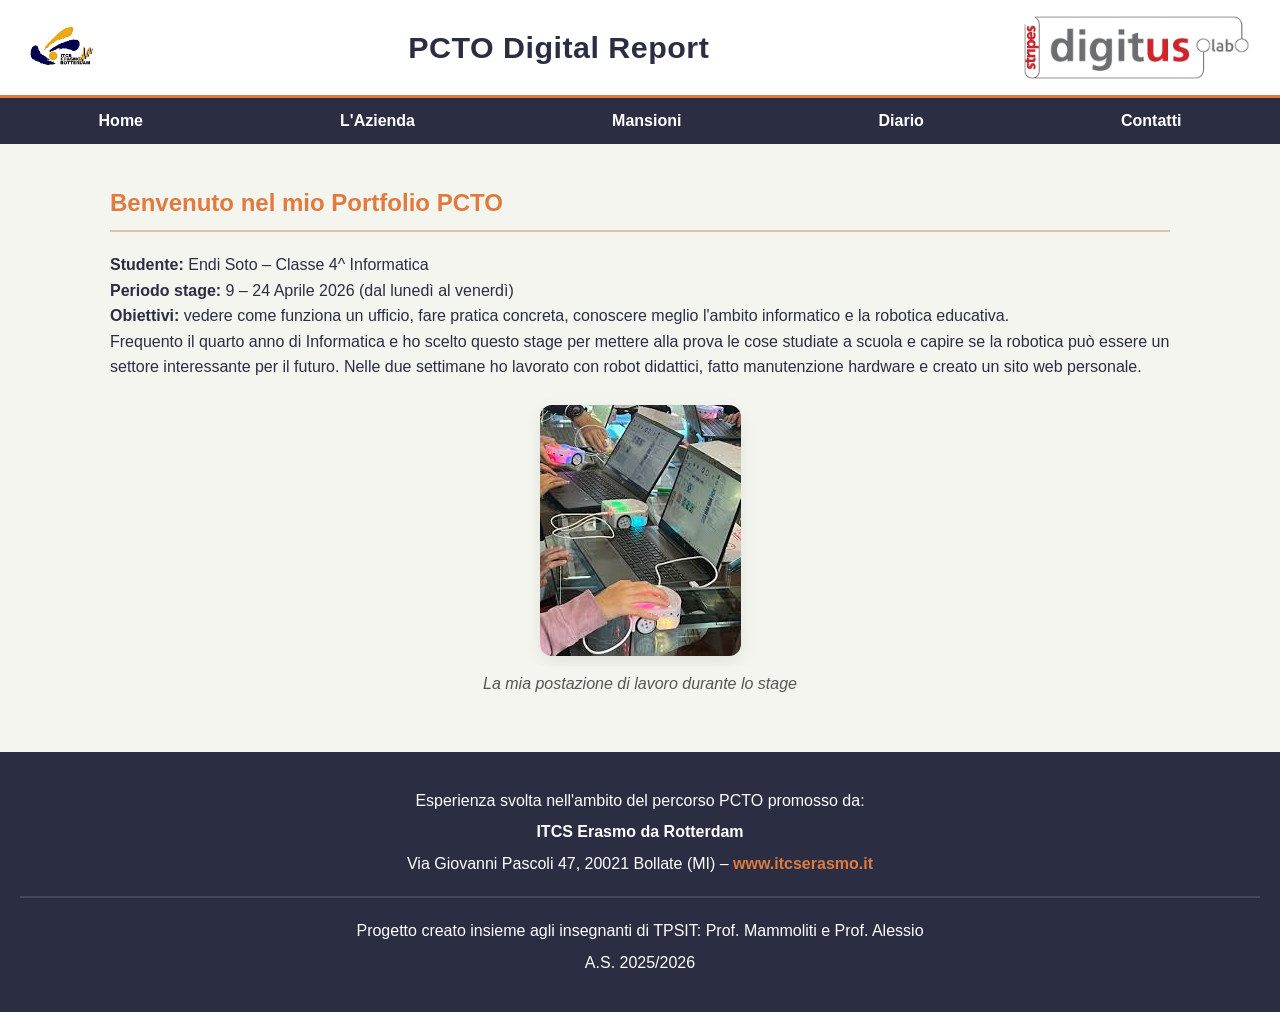
<file: index.html>
<!DOCTYPE html>
<html lang="it">
<head>
  <meta charset="UTF-8">
  <meta name="viewport" content="width=device-width, initial-scale=1.0">
  <title>Home - PCTO Endi Soto</title>
  <link rel="stylesheet" href="style.css">
</head>
<body>
  <header>
    <img src="images/logo-scuola.png" alt="Logo ITCS Erasmo" class="logo-img">
    <h1>PCTO Digital Report</h1>
    <img src="images/logo-azienda.png" alt="Logo Stripes Digitus Lab" class="logo-img">
  </header>

  <nav>
    <ul>
      <li><a href="index.html">Home</a></li>
      <li><a href="azienda.html">L'Azienda</a></li>
      <li><a href="mansioni.html">Mansioni</a></li>
      <li><a href="diario.html">Diario</a></li>
      <li><a href="contatti.html">Contatti</a></li>
    </ul>
  </nav>

  <main>
    <section>
      <h2>Benvenuto nel mio Portfolio PCTO</h2>
      <p><strong>Studente:</strong> Endi Soto – Classe 4^ Informatica</p>
      <p><strong>Periodo stage:</strong> 9 – 24 Aprile 2026 (dal lunedì al venerdì)</p>
      <p><strong>Obiettivi:</strong> vedere come funziona un ufficio, fare pratica concreta, conoscere meglio l'ambito informatico e la robotica educativa.</p>
      <p>Frequento il quarto anno di Informatica e ho scelto questo stage per mettere alla prova le cose studiate a scuola e capire se la robotica può essere un settore interessante per il futuro. Nelle due settimane ho lavorato con robot didattici, fatto manutenzione hardware e creato un sito web personale.</p>

      <figure>
        <img src="images/postazione-lavoro.jpg" alt="Postazione di lavoro">
        <figcaption>La mia postazione di lavoro durante lo stage</figcaption>
      </figure>
    </section>
  </main>

  <footer>
    <p>Esperienza svolta nell'ambito del percorso PCTO promosso da:</p>
    <p><strong>ITCS Erasmo da Rotterdam</strong></p>
    <p>Via Giovanni Pascoli 47, 20021 Bollate (MI) – <a href="https://www.itcserasmo.it">www.itcserasmo.it</a></p>
    <hr>
    <p>Progetto creato insieme agli insegnanti di TPSIT: Prof. Mammoliti e Prof. Alessio</p>
    <p>A.S. 2025/2026</p>
  </footer>
</body>
</html>
</file>
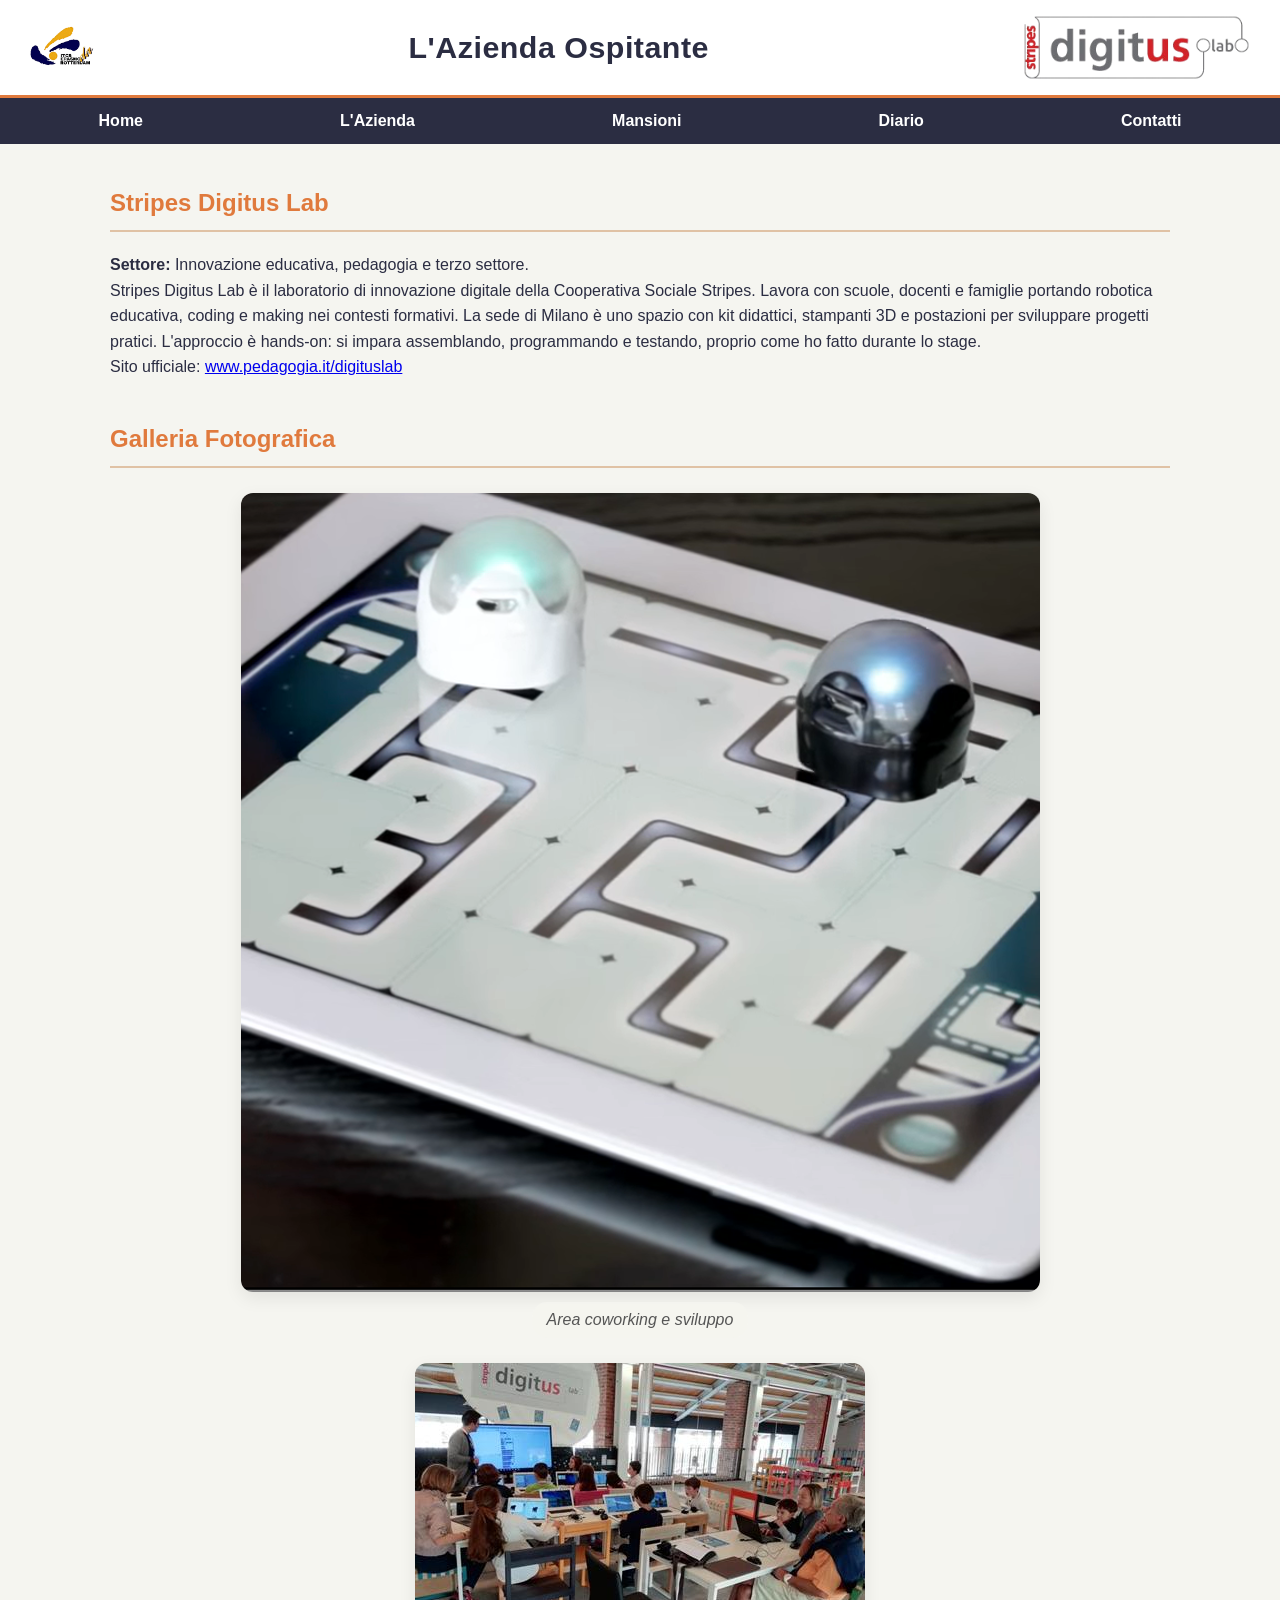
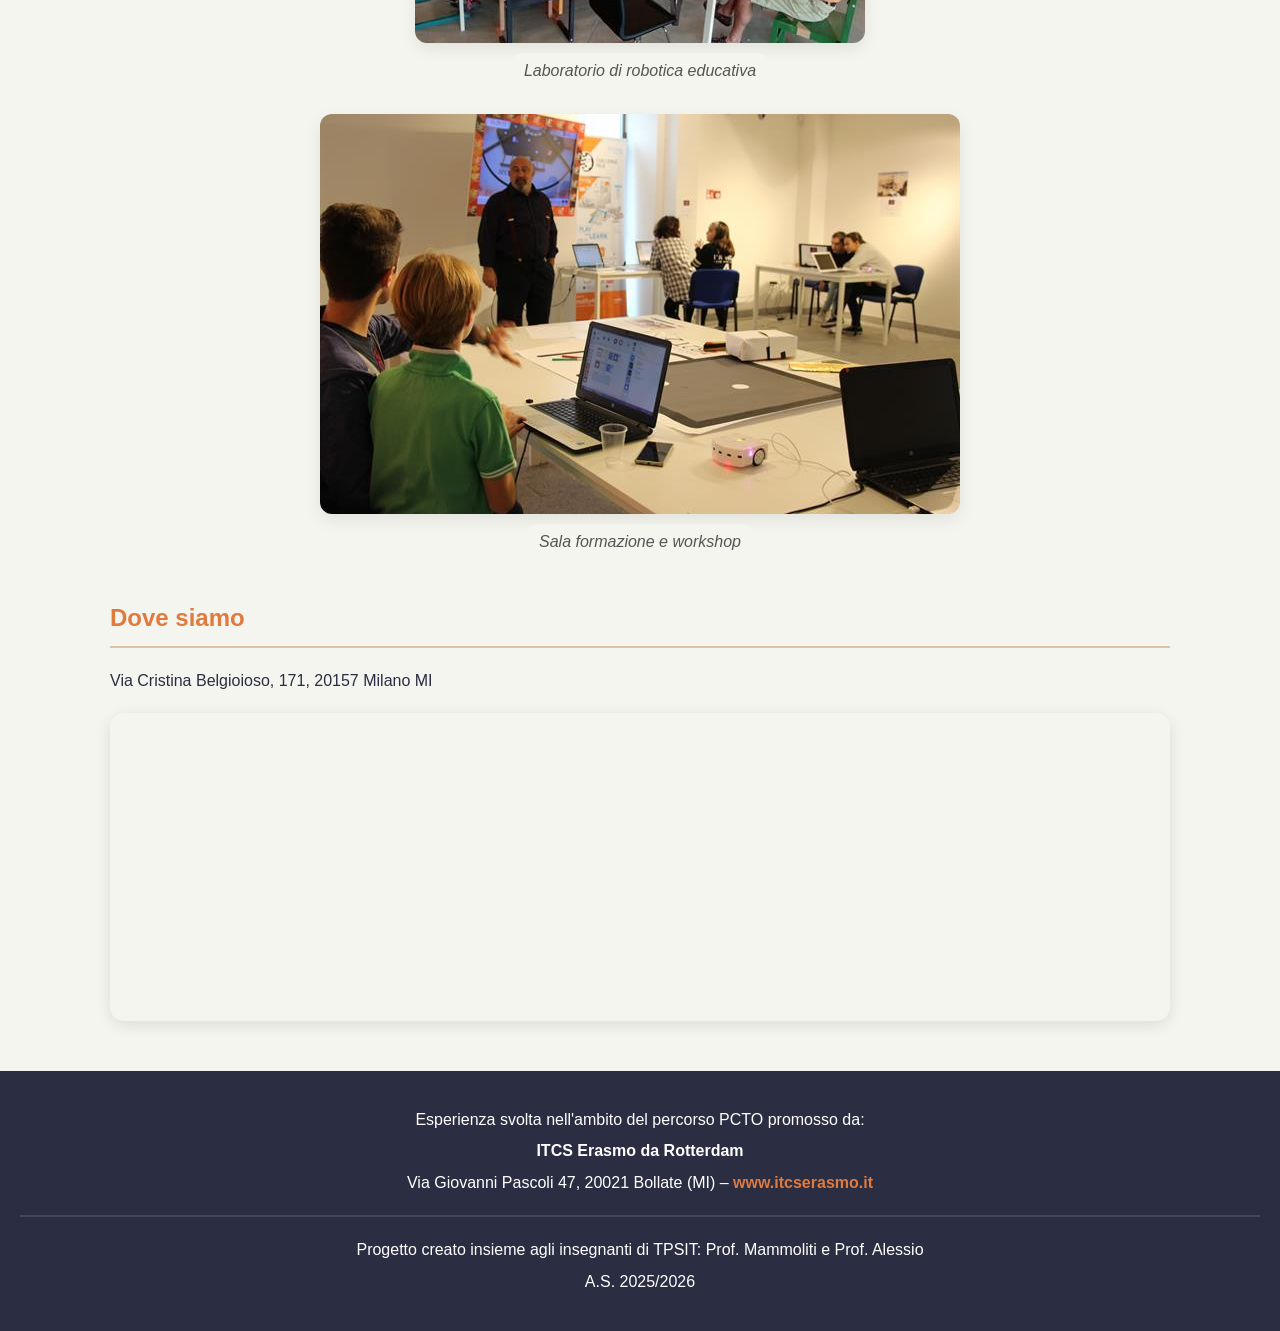
<file: azienda.html>
<!DOCTYPE html>
<html lang="it">
<head>
  <meta charset="UTF-8">
  <meta name="viewport" content="width=device-width, initial-scale=1.0">
  <title>L'Azienda - PCTO</title>
  <link rel="stylesheet" href="style.css">
</head>
<body>
  <header>
    <img src="images/logo-scuola.png" alt="Logo ITCS Erasmo" class="logo-img">
    <h1>L'Azienda Ospitante</h1>
    <img src="images/logo-azienda.png" alt="Logo Stripes Digitus Lab" class="logo-img">
  </header>

  <nav>
    <ul>
      <li><a href="index.html">Home</a></li>
      <li><a href="azienda.html">L'Azienda</a></li>
      <li><a href="mansioni.html">Mansioni</a></li>
      <li><a href="diario.html">Diario</a></li>
      <li><a href="contatti.html">Contatti</a></li>
    </ul>
  </nav>

  <main>
    <section>
      <h2>Stripes Digitus Lab</h2>
      <p><strong>Settore:</strong> Innovazione educativa, pedagogia e terzo settore.</p>
      <p>Stripes Digitus Lab è il laboratorio di innovazione digitale della Cooperativa Sociale Stripes. Lavora con scuole, docenti e famiglie portando robotica educativa, coding e making nei contesti formativi. La sede di Milano è uno spazio con kit didattici, stampanti 3D e postazioni per sviluppare progetti pratici. L'approccio è hands‑on: si impara assemblando, programmando e testando, proprio come ho fatto durante lo stage.</p>
      <p>Sito ufficiale: <a href="https://www.pedagogia.it/digituslab/" target="_blank">www.pedagogia.it/digituslab</a></p>
    </section>

    <section>
      <h2>Galleria Fotografica</h2>
      <figure>
        <img src="images/ufficio1.jpg" alt="Uffici del laboratorio">
        <figcaption>Area coworking e sviluppo</figcaption>
      </figure>
      <figure>
        <img src="images/ufficio2.jpg" alt="Laboratorio robotica">
        <figcaption>Laboratorio di robotica educativa</figcaption>
      </figure>
      <figure>
        <img src="images/ufficio3.jpg" alt="Sala formazione">
        <figcaption>Sala formazione e workshop</figcaption>
      </figure>
    </section>

    <section>
      <h2>Dove siamo</h2>
      <p>Via Cristina Belgioioso, 171, 20157 Milano MI</p>
      <div class="map-container">
        <iframe src="https://www.google.com/maps/embed?pb=!1m18!1m12!1m3!1d2798.316792234!2d9.1344373155681!3d45.4636359791008!2m3!1f0!2f0!3f0!3m2!1i1024!2i768!4f13.1!3m3!1m2!1s0x4786c1e7e2c5b1a3%3A0x6c0c7a56c6f5c0a!2sVia%20Cristina%20Belgioioso%2C%20171%2C%2020157%20Milano%20MI!5e0!3m2!1sit!2sit!4v1680000000000" width="100%" height="300" style="border:0;" allowfullscreen="" loading="lazy" title="Mappa Stripes Digitus Lab"></iframe>
      </div>
    </section>
  </main>

  <footer>
    <p>Esperienza svolta nell'ambito del percorso PCTO promosso da:</p>
    <p><strong>ITCS Erasmo da Rotterdam</strong></p>
    <p>Via Giovanni Pascoli 47, 20021 Bollate (MI) – <a href="https://www.itcserasmo.it">www.itcserasmo.it</a></p>
    <hr>
    <p>Progetto creato insieme agli insegnanti di TPSIT: Prof. Mammoliti e Prof. Alessio</p>
    <p>A.S. 2025/2026</p>
  </footer>
</body>
</html>
</file>
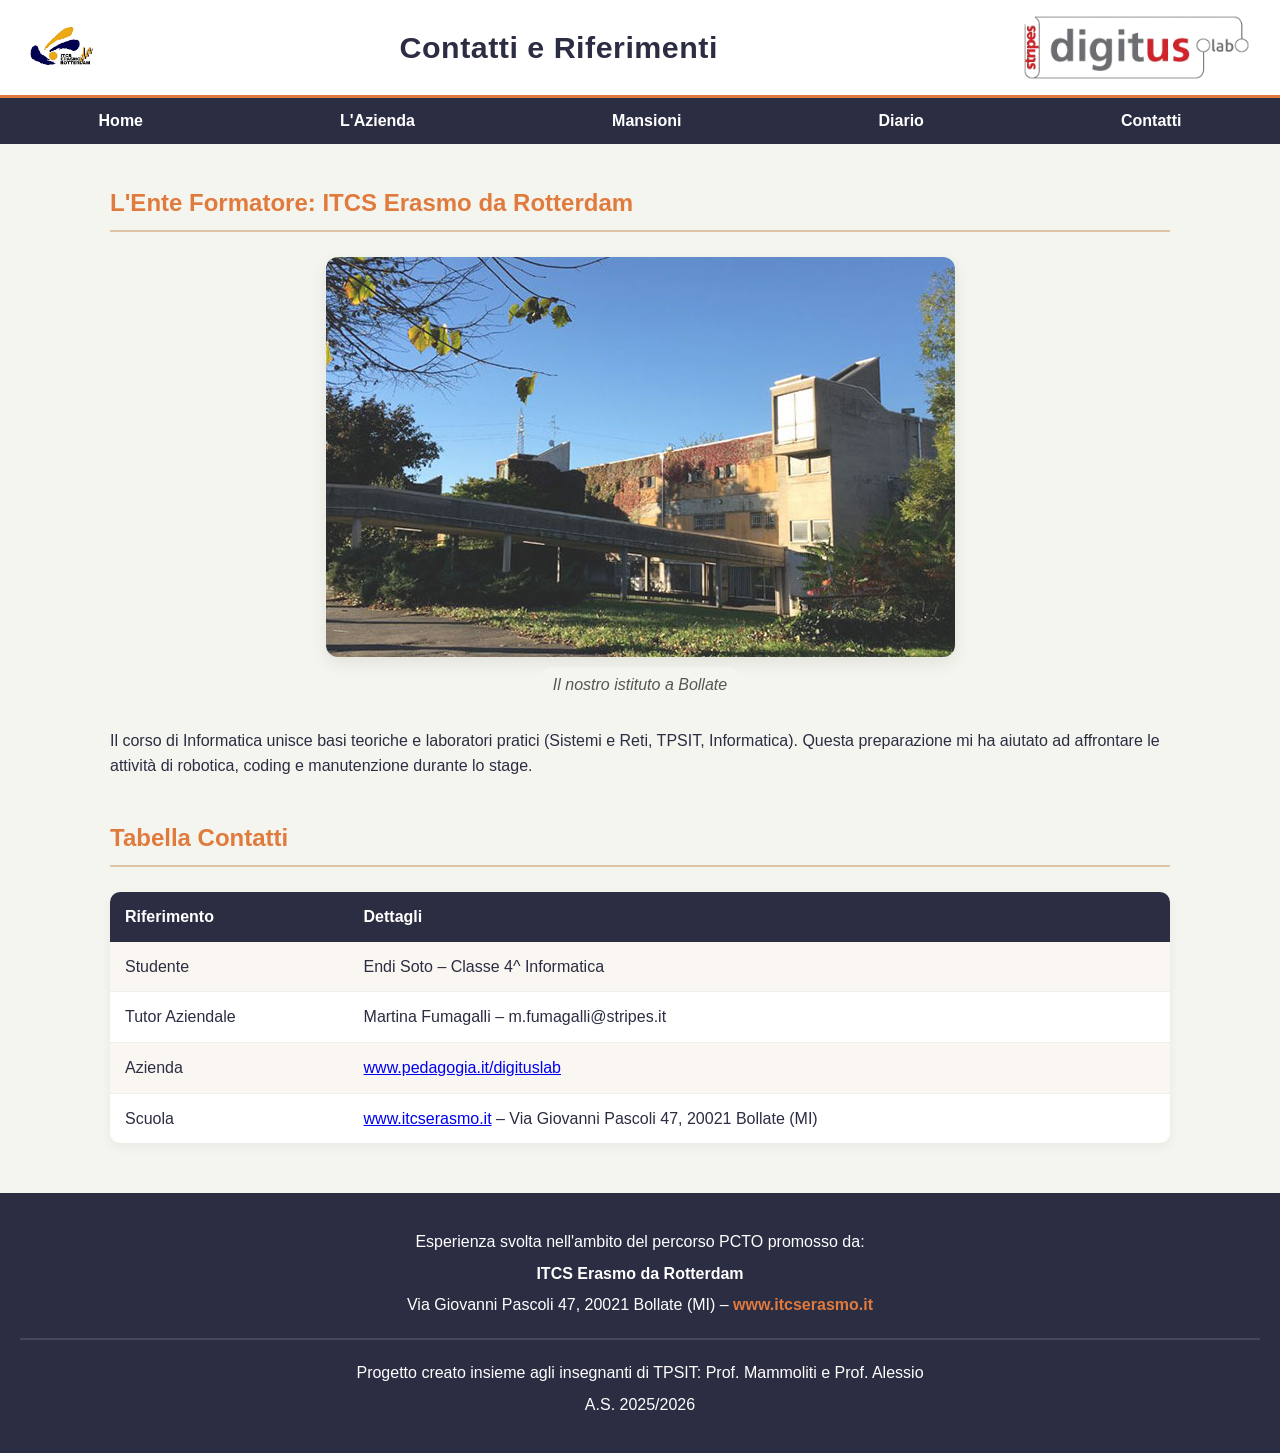
<file: contatti.html>
<!DOCTYPE html>
<html lang="it">
<head>
  <meta charset="UTF-8">
  <meta name="viewport" content="width=device-width, initial-scale=1.0">
  <title>Contatti e Scuola - PCTO</title>
  <link rel="stylesheet" href="style.css">
</head>
<body>
  <header>
    <img src="images/logo-scuola.png" alt="Logo ITCS Erasmo" class="logo-img">
    <h1>Contatti e Riferimenti</h1>
    <img src="images/logo-azienda.png" alt="Logo Stripes Digitus Lab" class="logo-img">
  </header>

  <nav>
    <ul>
      <li><a href="index.html">Home</a></li>
      <li><a href="azienda.html">L'Azienda</a></li>
      <li><a href="mansioni.html">Mansioni</a></li>
      <li><a href="diario.html">Diario</a></li>
      <li><a href="contatti.html">Contatti</a></li>
    </ul>
  </nav>

  <main>
    <section>
      <h2>L'Ente Formatore: ITCS Erasmo da Rotterdam</h2>
      <figure>
        <img src="images/erasmo-bollate.jpg" alt="Sede ITCS Erasmo da Rotterdam">
        <figcaption>Il nostro istituto a Bollate</figcaption>
      </figure>
      <p>Il corso di Informatica unisce basi teoriche e laboratori pratici (Sistemi e Reti, TPSIT, Informatica). Questa preparazione mi ha aiutato ad affrontare le attività di robotica, coding e manutenzione durante lo stage.</p>
    </section>

    <section>
      <h2>Tabella Contatti</h2>
      <table>
        <tr><th>Riferimento</th><th>Dettagli</th></tr>
        <tr><td>Studente</td><td>Endi Soto – Classe 4^ Informatica</td></tr>
        <tr><td>Tutor Aziendale</td><td>Martina Fumagalli – m.fumagalli@stripes.it</td></tr>
        <tr><td>Azienda</td><td><a href="https://www.pedagogia.it/digituslab/" target="_blank">www.pedagogia.it/digituslab</a></td></tr>
        <tr><td>Scuola</td><td><a href="https://www.itcserasmo.it" target="_blank">www.itcserasmo.it</a> – Via Giovanni Pascoli 47, 20021 Bollate (MI)</td></tr>
      </table>
    </section>
  </main>

  <footer>
    <p>Esperienza svolta nell'ambito del percorso PCTO promosso da:</p>
    <p><strong>ITCS Erasmo da Rotterdam</strong></p>
    <p>Via Giovanni Pascoli 47, 20021 Bollate (MI) – <a href="https://www.itcserasmo.it">www.itcserasmo.it</a></p>
    <hr>
    <p>Progetto creato insieme agli insegnanti di TPSIT: Prof. Mammoliti e Prof. Alessio</p>
    <p>A.S. 2025/2026</p>
  </footer>
</body>
</html>
</file>
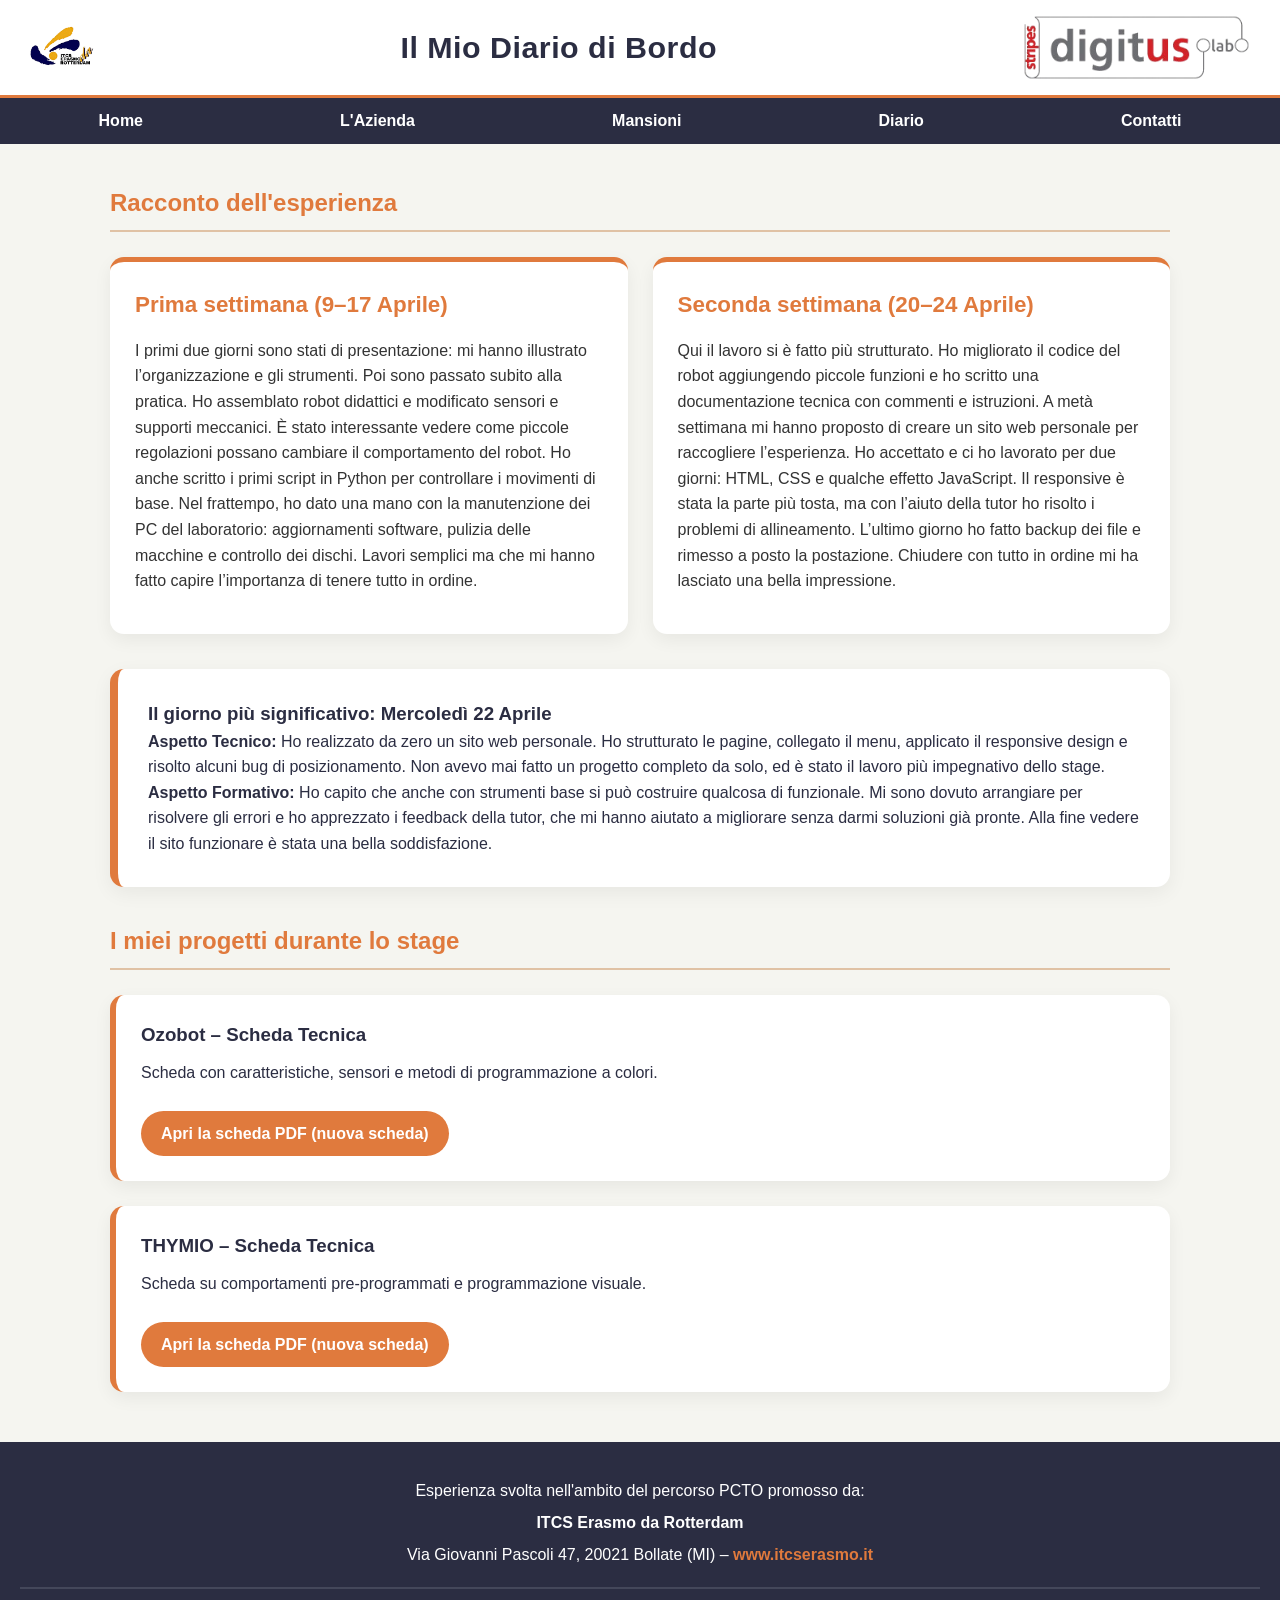
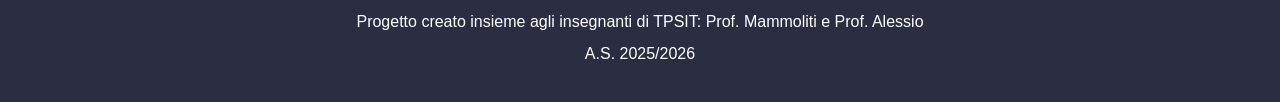
<file: diario.html>
<!DOCTYPE html>
<html lang="it">
<head>
  <meta charset="UTF-8">
  <meta name="viewport" content="width=device-width, initial-scale=1.0">
  <title>Diario - PCTO</title>
  <link rel="stylesheet" href="style.css">
</head>
<body>
  <header>
    <img src="images/logo-scuola.png" alt="Logo ITCS Erasmo" class="logo-img">
    <h1>Il Mio Diario di Bordo</h1>
    <img src="images/logo-azienda.png" alt="Logo Stripes Digitus Lab" class="logo-img">
  </header>

  <nav>
    <ul>
      <li><a href="index.html">Home</a></li>
      <li><a href="azienda.html">L'Azienda</a></li>
      <li><a href="mansioni.html">Mansioni</a></li>
      <li><a href="diario.html">Diario</a></li>
      <li><a href="contatti.html">Contatti</a></li>
    </ul>
  </nav>

  <main>
    <h2>Racconto dell'esperienza</h2>

    <div class="settimane-container">
      <div class="settimana-card">
        <h3>Prima settimana (9–17 Aprile)</h3>
        <p>I primi due giorni sono stati di presentazione: mi hanno illustrato l’organizzazione e gli strumenti. Poi sono passato subito alla pratica. Ho assemblato robot didattici e modificato sensori e supporti meccanici. È stato interessante vedere come piccole regolazioni possano cambiare il comportamento del robot. Ho anche scritto i primi script in Python per controllare i movimenti di base. Nel frattempo, ho dato una mano con la manutenzione dei PC del laboratorio: aggiornamenti software, pulizia delle macchine e controllo dei dischi. Lavori semplici ma che mi hanno fatto capire l’importanza di tenere tutto in ordine.</p>
      </div>
      <div class="settimana-card">
        <h3>Seconda settimana (20–24 Aprile)</h3>
        <p>Qui il lavoro si è fatto più strutturato. Ho migliorato il codice del robot aggiungendo piccole funzioni e ho scritto una documentazione tecnica con commenti e istruzioni. A metà settimana mi hanno proposto di creare un sito web personale per raccogliere l’esperienza. Ho accettato e ci ho lavorato per due giorni: HTML, CSS e qualche effetto JavaScript. Il responsive è stata la parte più tosta, ma con l’aiuto della tutor ho risolto i problemi di allineamento. L’ultimo giorno ho fatto backup dei file e rimesso a posto la postazione. Chiudere con tutto in ordine mi ha lasciato una bella impressione.</p>
      </div>
    </div>

    <div class="giornata-speciale">
      <h3>Il giorno più significativo: Mercoledì 22 Aprile</h3>
      <p><strong>Aspetto Tecnico:</strong> Ho realizzato da zero un sito web personale. Ho strutturato le pagine, collegato il menu, applicato il responsive design e risolto alcuni bug di posizionamento. Non avevo mai fatto un progetto completo da solo, ed è stato il lavoro più impegnativo dello stage.</p>
      <p><strong>Aspetto Formativo:</strong> Ho capito che anche con strumenti base si può costruire qualcosa di funzionale. Mi sono dovuto arrangiare per risolvere gli errori e ho apprezzato i feedback della tutor, che mi hanno aiutato a migliorare senza darmi soluzioni già pronte. Alla fine vedere il sito funzionare è stata una bella soddisfazione.</p>
    </div>

    <section>
      <h2>I miei progetti durante lo stage</h2>

      <div class="progetto-box">
        <h3>Ozobot – Scheda Tecnica</h3>
        <p>Scheda con caratteristiche, sensori e metodi di programmazione a colori.</p>
        <a href="Progetti/Ozobot%20-%20Scheda%20Tecnica.pdf" target="_blank" class="btn-pdf">Apri la scheda PDF (nuova scheda)</a>
      </div>

      <div class="progetto-box">
        <h3>THYMIO – Scheda Tecnica</h3>
        <p>Scheda su comportamenti pre‑programmati e programmazione visuale.</p>
        <a href="Progetti/THYMIO.Scheda.pdf" target="_blank" class="btn-pdf">Apri la scheda PDF (nuova scheda)</a>
      </div>
    </section>

  </main>

  <footer>
    <p>Esperienza svolta nell'ambito del percorso PCTO promosso da:</p>
    <p><strong>ITCS Erasmo da Rotterdam</strong></p>
    <p>Via Giovanni Pascoli 47, 20021 Bollate (MI) – <a href="https://www.itcserasmo.it">www.itcserasmo.it</a></p>
    <hr>
    <p>Progetto creato insieme agli insegnanti di TPSIT: Prof. Mammoliti e Prof. Alessio</p>
    <p>A.S. 2025/2026</p>
  </footer>
</body>
</html>
</file>
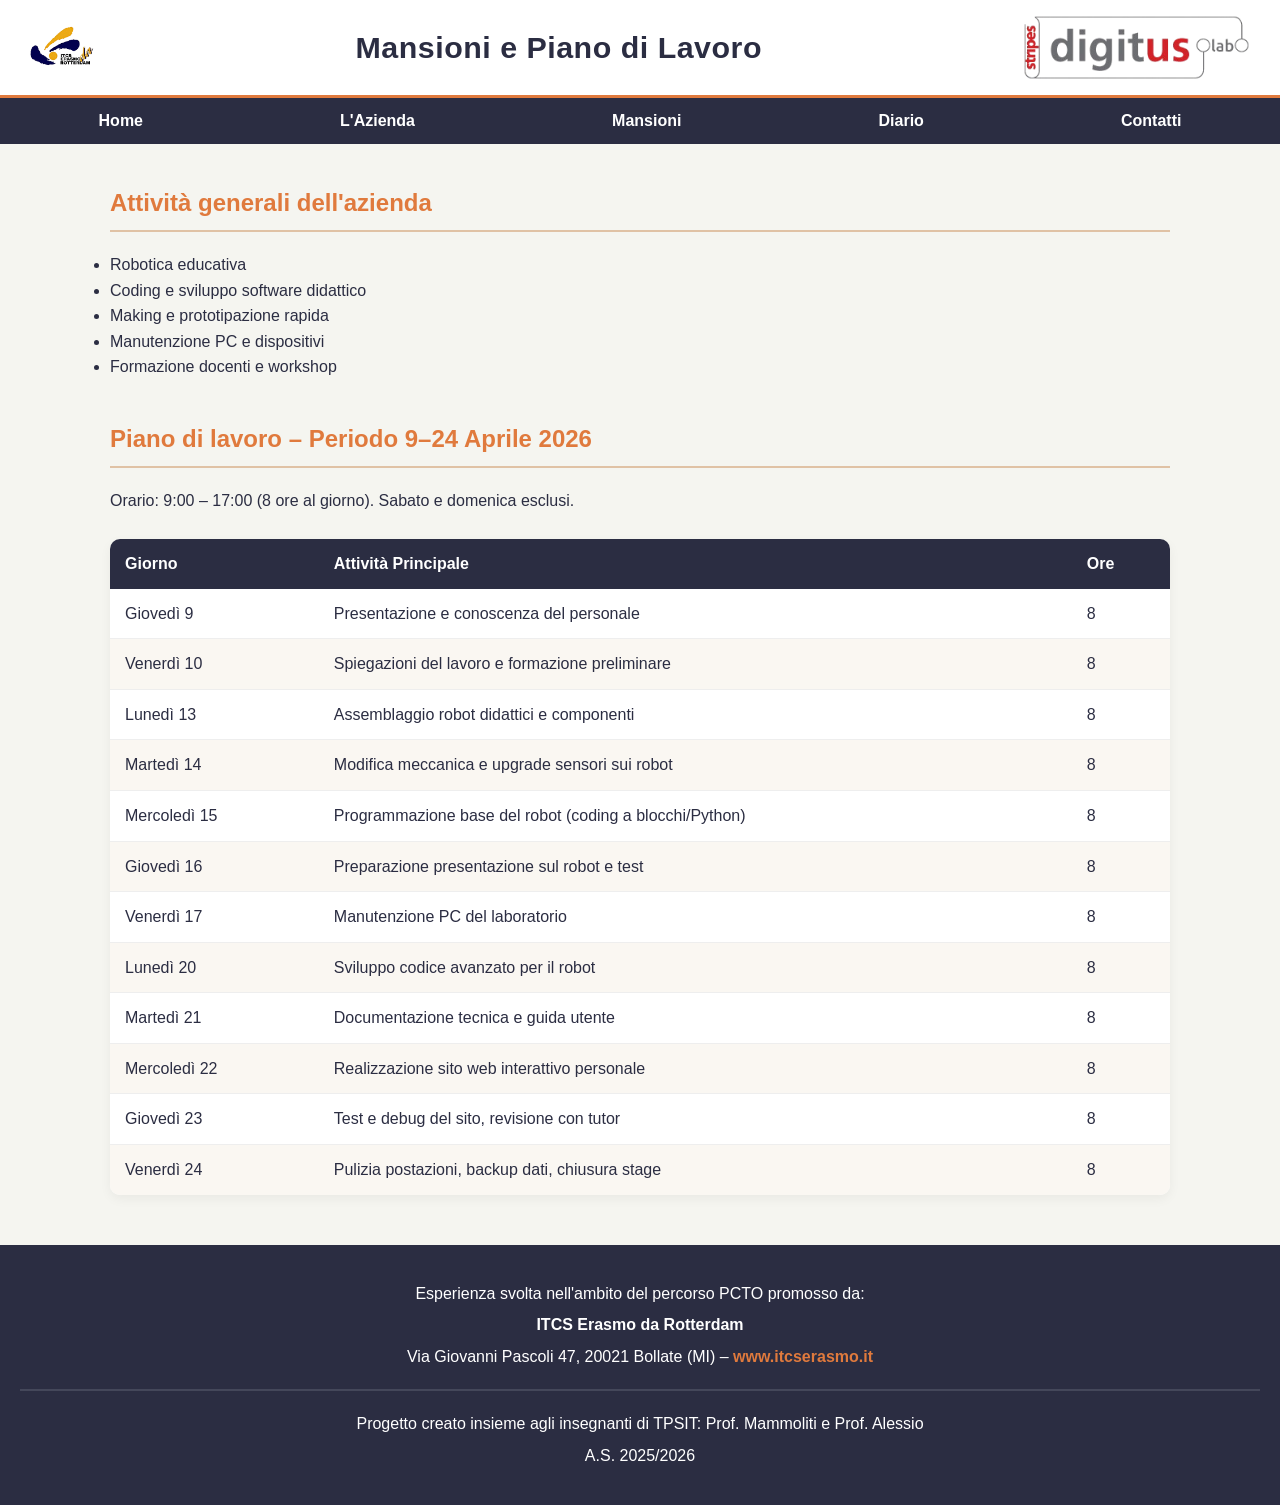
<file: mansioni.html>
<!DOCTYPE html>
<html lang="it">
<head>
  <meta charset="UTF-8">
  <meta name="viewport" content="width=device-width, initial-scale=1.0">
  <title>Mansioni - PCTO</title>
  <link rel="stylesheet" href="style.css">
</head>
<body>
  <header>
    <img src="images/logo-scuola.png" alt="Logo ITCS Erasmo" class="logo-img">
    <h1>Mansioni e Piano di Lavoro</h1>
    <img src="images/logo-azienda.png" alt="Logo Stripes Digitus Lab" class="logo-img">
  </header>

  <nav>
    <ul>
      <li><a href="index.html">Home</a></li>
      <li><a href="azienda.html">L'Azienda</a></li>
      <li><a href="mansioni.html">Mansioni</a></li>
      <li><a href="diario.html">Diario</a></li>
      <li><a href="contatti.html">Contatti</a></li>
    </ul>
  </nav>

  <main>
    <section>
      <h2>Attività generali dell'azienda</h2>
      <ul>
        <li>Robotica educativa</li>
        <li>Coding e sviluppo software didattico</li>
        <li>Making e prototipazione rapida</li>
        <li>Manutenzione PC e dispositivi</li>
        <li>Formazione docenti e workshop</li>
      </ul>
    </section>

    <section>
      <h2>Piano di lavoro – Periodo 9–24 Aprile 2026</h2>
      <p>Orario: 9:00 – 17:00 (8 ore al giorno). Sabato e domenica esclusi.</p>
      <table>
        <thead>
          <tr><th>Giorno</th><th>Attività Principale</th><th>Ore</th></tr>
        </thead>
        <tbody>
          <tr><td>Giovedì 9</td><td>Presentazione e conoscenza del personale</td><td>8</td></tr>
          <tr><td>Venerdì 10</td><td>Spiegazioni del lavoro e formazione preliminare</td><td>8</td></tr>
          <tr><td>Lunedì 13</td><td>Assemblaggio robot didattici e componenti</td><td>8</td></tr>
          <tr><td>Martedì 14</td><td>Modifica meccanica e upgrade sensori sui robot</td><td>8</td></tr>
          <tr><td>Mercoledì 15</td><td>Programmazione base del robot (coding a blocchi/Python)</td><td>8</td></tr>
          <tr><td>Giovedì 16</td><td>Preparazione presentazione sul robot e test</td><td>8</td></tr>
          <tr><td>Venerdì 17</td><td>Manutenzione PC del laboratorio</td><td>8</td></tr>
          <tr><td>Lunedì 20</td><td>Sviluppo codice avanzato per il robot</td><td>8</td></tr>
          <tr><td>Martedì 21</td><td>Documentazione tecnica e guida utente</td><td>8</td></tr>
          <tr><td>Mercoledì 22</td><td>Realizzazione sito web interattivo personale</td><td>8</td></tr>
          <tr><td>Giovedì 23</td><td>Test e debug del sito, revisione con tutor</td><td>8</td></tr>
          <tr><td>Venerdì 24</td><td>Pulizia postazioni, backup dati, chiusura stage</td><td>8</td></tr>
        </tbody>
      </table>
    </section>
  </main>

  <footer>
    <p>Esperienza svolta nell'ambito del percorso PCTO promosso da:</p>
    <p><strong>ITCS Erasmo da Rotterdam</strong></p>
    <p>Via Giovanni Pascoli 47, 20021 Bollate (MI) – <a href="https://www.itcserasmo.it">www.itcserasmo.it</a></p>
    <hr>
    <p>Progetto creato insieme agli insegnanti di TPSIT: Prof. Mammoliti e Prof. Alessio</p>
    <p>A.S. 2025/2026</p>
  </footer>
</body>
</html>
</file>
<file: style.css>
/* ========== RESET E BASE ========== */
* {
  box-sizing: border-box;
  margin: 0;
  padding: 0;
}

body {
  font-family: 'Segoe UI', Tahoma, Geneva, Verdana, sans-serif;
  line-height: 1.6;
  background: #f5f5f0;
  color: #2b2d42;
}

/* ========== HEADER BIANCO CON LOGHI IN BELLA VISTA ========== */
header {
  display: flex;
  justify-content: space-between;
  align-items: center;
  padding: 15px 30px;
  background: #ffffff;
  color: #2b2d42;
  border-bottom: 3px solid #e07a3d;
  box-shadow: 0 2px 8px rgba(0,0,0,0.05);
}

header h1 {
  font-size: 1.9rem;
  text-align: center;
  flex: 1;
  margin: 0 20px;
  font-weight: 700;
  letter-spacing: 0.5px;
}

.logo-img {
  height: 65px;
  width: auto;
}

/* ========== NAVIGAZIONE FLEXBOX FISSA ========== */
nav {
  background: #2b2d42;
  position: sticky;
  top: 0;
  z-index: 1000;
}

nav ul {
  display: flex;
  justify-content: space-around;
  list-style: none;
  padding: 10px 0;
  margin: 0;
}

nav a {
  color: #ffffff;
  text-decoration: none;
  font-weight: 600;
  padding: 10px 20px;
  border-radius: 25px;
  transition: background 0.3s, transform 0.3s;
}

nav a:hover {
  background: #e07a3d;
  color: white;
  transform: scale(1.05);
}

/* ========== MAIN CONTENT ========== */
main {
  max-width: 1100px;
  margin: 40px auto;
  padding: 0 20px;
}

section {
  margin-bottom: 40px;
}

h2 {
  color: #e07a3d;
  border-bottom: 2px solid #e0c2a5;
  padding-bottom: 8px;
  margin-bottom: 20px;
}

/* ========== FIGURE E FIGCAPTION ALLINEATE ========== */
figure {
  margin: 25px 0;
  text-align: center;
}

figure img {
  border-radius: 12px;
  box-shadow: 0 6px 18px rgba(0,0,0,0.08);
  transition: transform 0.3s, box-shadow 0.3s;
  max-width: 100%;
  height: auto;
  display: block;
  margin-left: auto;
  margin-right: auto;
}

figure img:hover {
  transform: scale(1.03);
  box-shadow: 0 8px 24px rgba(0,0,0,0.15);
}

figcaption {
  margin-top: 10px;
  font-style: italic;
  color: #555;
  display: block;
  text-align: center;
  background: rgba(245,245,240,0.9);
  padding: 5px 15px;
  border-radius: 15px;
  max-width: fit-content;
  margin-left: auto;
  margin-right: auto;
}

/* ========== CARD GIORNATA PARTICOLARE ========== */
.giornata-speciale {
  background: white;
  padding: 30px;
  margin: 35px 0;
  border-left: 8px solid #e07a3d;
  border-radius: 14px;
  box-shadow: 0 6px 20px rgba(0,0,0,0.06);
}

.giornata-speciale h3 {
  margin-top: 0;
  color: #2b2d42;
}

/* ========== TABELLE ========== */
table {
  width: 100%;
  border-collapse: collapse;
  margin: 25px 0;
  background: white;
  border-radius: 10px;
  overflow: hidden;
  box-shadow: 0 4px 12px rgba(0,0,0,0.05);
}

th {
  background: #2b2d42;
  color: white;
  font-weight: 600;
  padding: 12px 15px;
  text-align: left;
}

td {
  padding: 12px 15px;
  border-bottom: 1px solid #eee;
}

tr:last-child td {
  border-bottom: none;
}

tr:nth-child(even) {
  background: #faf7f2;
}

/* ========== MAPPA ========== */
.map-container {
  margin: 20px 0;
  border-radius: 14px;
  overflow: hidden;
  box-shadow: 0 4px 15px rgba(0,0,0,0.1);
}

/* ========== FOOTER ========== */
footer {
  background: #2b2d42;
  color: white;
  text-align: center;
  padding: 30px 20px;
  margin-top: 50px;
}

footer p {
  margin: 6px 0;
}

footer a {
  color: #e07a3d;
  text-decoration: none;
  font-weight: bold;
}

footer hr {
  border: 0.5px solid #44475a;
  margin: 20px 0;
}

/* ========== DIARIO: CARD SETTIMANE ========== */
.settimane-container {
  display: flex;
  gap: 25px;
  margin-top: 25px;
  flex-wrap: wrap;
}

.settimana-card {
  flex: 1 1 280px;
  background: white;
  border-radius: 14px;
  box-shadow: 0 6px 18px rgba(0,0,0,0.06);
  padding: 25px;
  border-top: 5px solid #e07a3d;
  transition: transform 0.3s;
}

.settimana-card:hover {
  transform: translateY(-4px);
}

.settimana-card h3 {
  color: #e07a3d;
  margin-bottom: 15px;
  font-size: 1.4rem;
}

.settimana-card p {
  margin-bottom: 15px;
  color: #333;
}

/* ========== BOX PROGETTI (nel diario) ========== */
.progetto-box {
  background: white;
  padding: 25px;
  margin: 25px 0;
  border-radius: 14px;
  box-shadow: 0 6px 18px rgba(0,0,0,0.06);
  border-left: 6px solid #e07a3d;
}

.progetto-box h3 {
  color: #2b2d42;
  margin-bottom: 10px;
}

.progetto-box p {
  margin: 10px 0;
}

/* Pulsante PDF elegante */
.btn-pdf {
  display: inline-block;
  margin-top: 15px;
  background: #e07a3d;
  color: white;
  padding: 10px 20px;
  border-radius: 30px;
  text-decoration: none;
  font-weight: bold;
  transition: background 0.3s, transform 0.3s;
}

.btn-pdf:hover {
  background: #c06a2e;
  transform: scale(1.05);
}

/* ========== RESPONSIVE ========== */
@media (max-width: 768px) {
  header {
    flex-direction: column;
    gap: 10px;
    padding: 15px;
  }
  header h1 {
    font-size: 1.5rem;
    margin: 8px 0;
  }
  nav ul {
    flex-wrap: wrap;
    justify-content: center;
    gap: 5px;
  }
  nav a {
    padding: 8px 15px;
    font-size: 0.95rem;
  }
  .settimane-container {
    flex-direction: column;
  }
  .giornata-speciale {
    padding: 20px;
  }
}

@media (max-width: 480px) {
  header h1 {
    font-size: 1.3rem;
  }
  .logo-img {
    height: 50px;
  }
  table th, table td {
    padding: 8px 8px;
    font-size: 0.85rem;
  }
}
</file>
